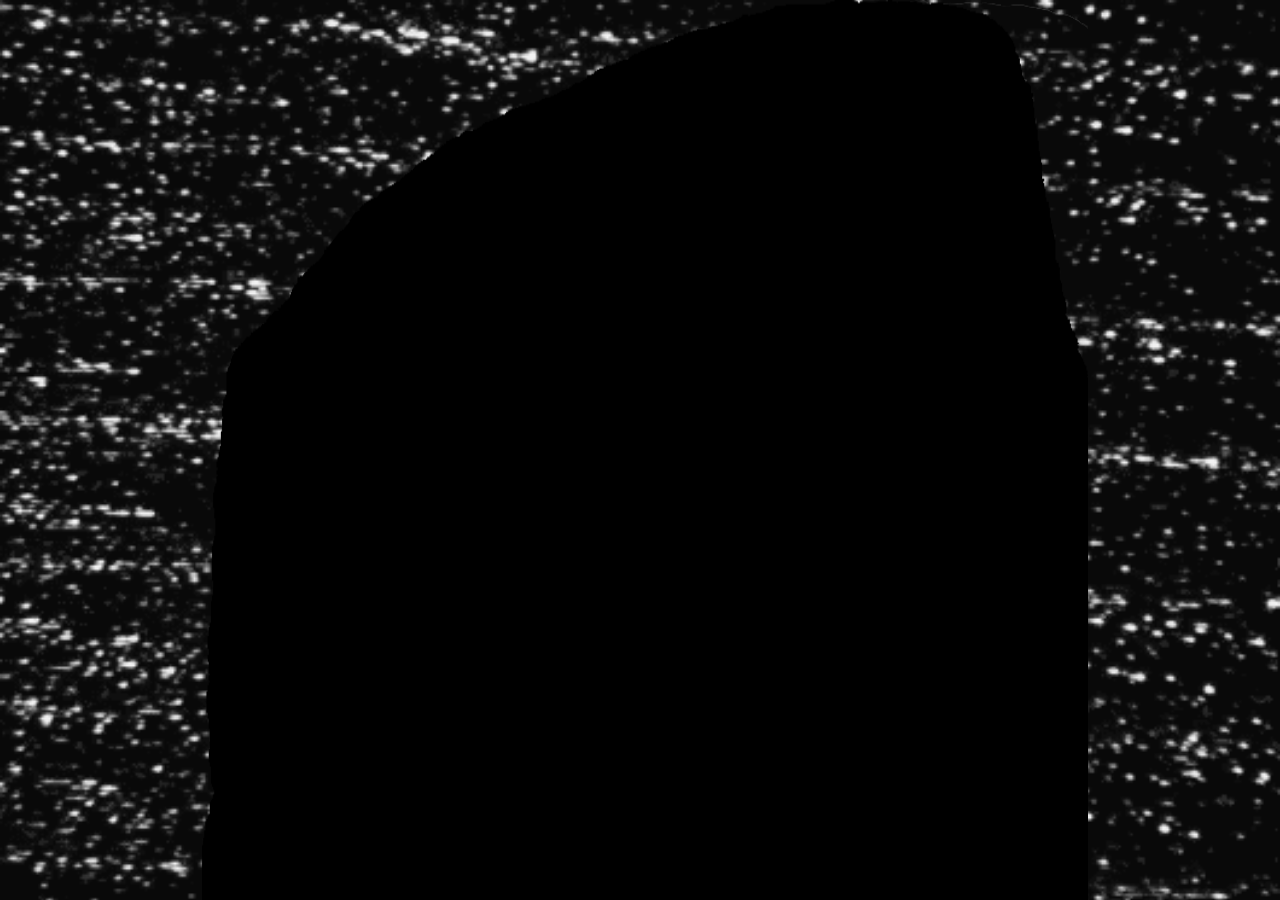
<file: index.html>
<!DOCTYPE html>
<html lang="en">
  <head>
    <meta charset="UTF-8" />

    <title>digital runes</title>


    <link href="style.css" rel="stylesheet" type="text/css"/>
  </head>
  <body>


    <div class="wrapper" id="wrapper">

      <div class="leftContainer" id="leftContainer">

      </div>

      <div class="middleContainer" id="middleContainer">


        <div class="uInput">
          <div class="textFormat">
            <input type="text"  class="userString" id="userString" name="string" autocomplete="off" maxlength="20" autofocus>
          </div>
        </div>

      </div>

      <div class="rightContainer" id="rightContainer">

      </div>




    </div>
  </body>
  <script>





    var text = "";
    var textArray;
    var tempImg;
    var row;
    var canvas;

    var widthRow;
    var ximg;
    var yimg;
    var cRow;
    var base64String;
    var image;
    var count = 0;
    var xlocation = 1;
    var para64;
    var binary;
    var binarAr = "";


    var enterClick = document.getElementById("userString");

    row = document.createElement('div');
    row.setAttribute("class", "row");
    row.setAttribute("id", "row");

    window.canvas = document.createElement("canvas");
    const ctx = canvas.getContext('2d');

    widthRow = document.getElementById('middleContainer').offsetWidth;
    canvas.width = widthRow;
    canvas.height = 150;

    var a = document.createElement('a');
    a.setAttribute("href", "2.html");
    a.setAttribute("id", "lnk");


    para64 = document.createElement("p");
    binary = document.createElement("p");
    para64.setAttribute("class", "para64");
    para64.setAttribute("id", "para64");

    binary.setAttribute("class", "bin64");
    binary.setAttribute("id", "bin64");



    document.getElementById('middleContainer').appendChild(row);
    document.getElementById('row').appendChild(a);

    document.getElementById('row').appendChild(window.para64);
    document.getElementById('row').appendChild(window.binary);


    enterClick.addEventListener("keyup", async () => {



    if ( event.keyCode === 13){

      ctx.clearRect(0, 0, canvas.width, canvas.height);
      document.getElementById('lnk').innerHTML = "";
      document.getElementById('para64').innerHTML = "";
      document.getElementById('bin64').innerHTML = "";



      xlocation = 0;
      var image = new Image();
      count = 0;
      var text = document.querySelector("#userString").value;
      textArray = text.split(" ");


      for(i = 0; i < textArray.length; i++){

        tempImg = textArray[i];





        let randomImage = await getNewImage(tempImg);

        let item = document.createElement('img');




        item.onload = function() {

          window.ximg = ((window.xlocation + 1) * 110);



          ctx.drawImage(item, ximg, 0, 100, 100);
          (window.xlocation)++;
          window.base64String = canvas.toDataURL("image/png");

          let text64 = document.createTextNode(window.base64String);
          console.log(window.base64String);
          window.para64.appendChild(text64);


          let binary64 = binEncode(window.base64String);

          for(var x1 = 0; x1 < 1000; x1++){
            window.binary.appendChild(document.createTextNode(binary64[x1]));
          }





      }



          item.setAttribute("class", "newImg");
          item.setAttribute("src", randomImage);
          item.setAttribute("crossOrigin", "anonymous");
          document.getElementById('lnk').appendChild(item);


        document.getElementById('userString').value = "";

    }


    //document.getElementById('row').appendChild(window.para64);
    //document.getElementById('row').appendChild(window.binary);










  }




});





    async function getNewImage(imgLink) {
      let randomNumber = Math.floor(Math.random() * 3);
      return fetch(`https://api.unsplash.com/search/photos?query=` + imgLink + '&client_id=CoxSNrxjnryfNSfIsEiCb_32VWfPsP2qXbkaVSsoWPw')
        .then((response) => response.json())
        .then((data) => {


          let allImages = data.results[randomNumber];
          if(!allImages){console.log("woops");}else{



          return allImages.urls.regular;

        }



        });

    }

    function myFunction() {
      rowNumber++;
    }

    function binEncode(data) {
    var binArray = []
    var datEncode = "";

    for (p=0; p < data.length; p++) {
        binArray.push(data[p].charCodeAt(0).toString(2));
    }
    for (j=0; j < binArray.length; j++) {
        var pad = padding_left(binArray[j], '0', 8);
        datEncode += pad + ' ';
    }
    function padding_left(s, c, n) { if (! s || ! c || s.length >= n) {
        return s;
    }
    var max = (n - s.length)/c.length;
    for (var p = 0; p < max; p++) {
        s = c + s; } return s;
    }
    return binArray;
}







  </script>
  </html>
</file>
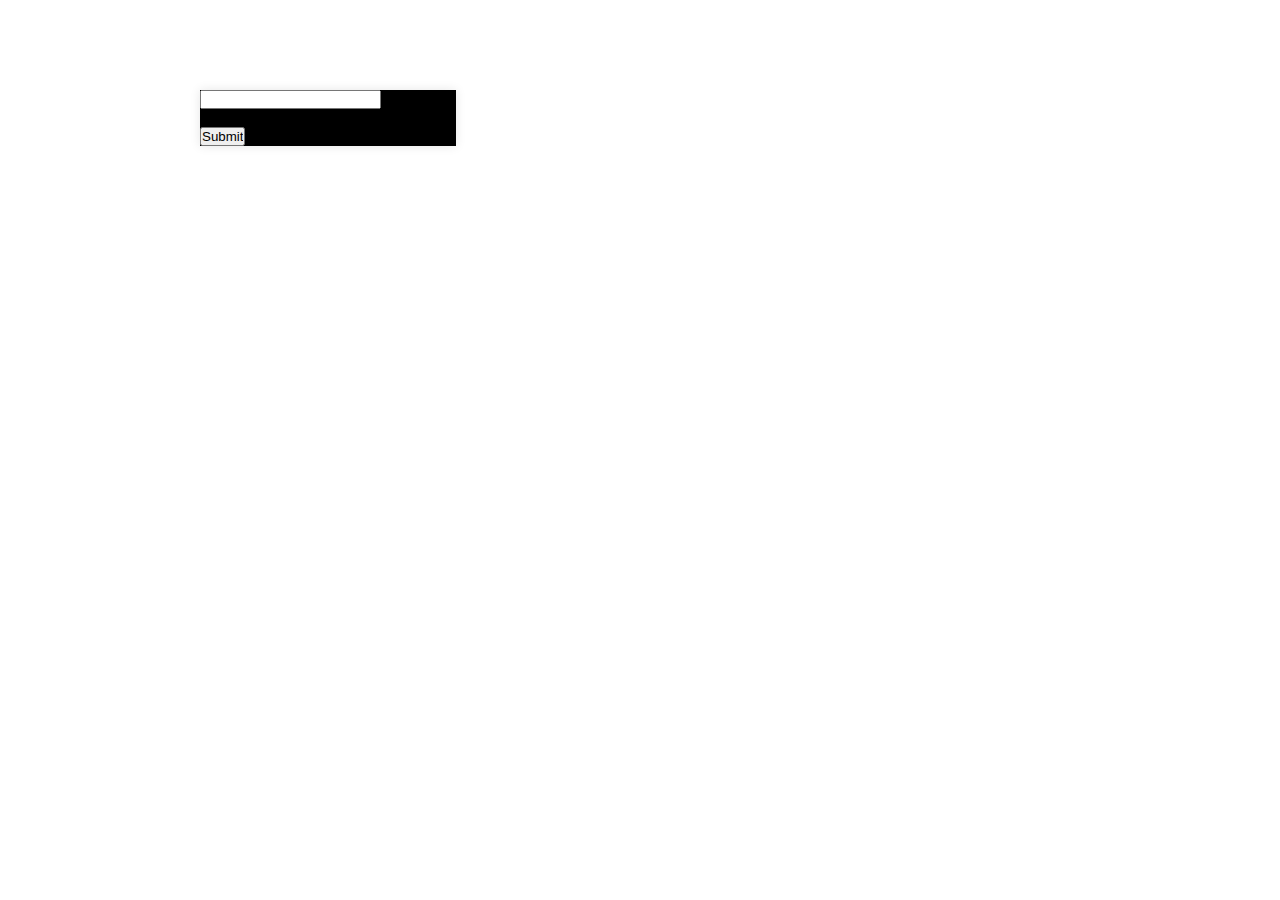
<file: test1.html>
<!DOCTYPE html>
<html lang="en">
  <head>
    <meta charset="UTF-8" />
    <meta name="viewport" content="width=device-width, initial-scale=1.0" />
    <title>Unsplash API in Javascript</title>
    <link href="style.css" rel="stylesheet" type="text/css"/>
  </head>
  <body>
    <div class="uInput" >

      <input type="text" class="userString" id="userString" name="string"><br><br>

      <input type="submit" class="userInputButton" value="Submit">
    </div>

  </body>

  <script>

    const userInputButton = document.querySelector('.userInputButton');

    const lengthOfSentence = 5;
    var text = "";
    var i = 0;
    var textArray;
    var tempImg;
    var item;

    userInputButton.addEventListener('click', async () => {
    //  location.reload();
      var text = document.querySelector("#userString").value;
      textArray = text.split(" ");
      let item = document.createElement('div');

      for(i = 0; i < textArray.length; i++){
        console.log(textArray[i] + " | ");
        tempImg = textArray[i];
        let item = document.createElement('div');
        let randomImage = await getNewImage(tempImg);

        item.classList.add('item');
        item.innerHTML = `<img class="newImg" src="${randomImage}" alt="beach image" width="400" height="400" />`;
        document.body.appendChild(item);
    }

    });




    async function getNewImage(imgLink) {
      var test = 0;
      let randomNumber = Math.floor(Math.random() * 10);
      return fetch(`https://api.unsplash.com/search/photos?query=` + imgLink + '&client_id=CoxSNrxjnryfNSfIsEiCb_32VWfPsP2qXbkaVSsoWPw')
        .then((response) => response.json())
        .then((data) => {


          let allImages = data.results[randomNumber];
          var imgW = allImages.width;
          var imgH = allImages.height;


          return allImages.urls.regular;





        });

    }
  </script>

</html>
</file>
<file: style.css>
*{
  margin: 0;
  padding: 0;


}
.title{

  font-family: Consolas;
}
.html{




}

.body{

    background-color: #ffffff;
    //margin: 0px;
    //padding-top:0px;


}

.wrapper{

  height:100vh;
  width:100vw;
  margin-top: 0px;
  overflow: hidden;

 background-image:url("img/glitch.gif");
 background-size: cover;
 filter: grayscale(100%);
}

.wrapper2{

  height:100vh;
  width:100vw;
  margin-top: 0px;
  overflow: hidden;

 background-image:url("img/binary.gif");
 background-size: auto;

}

.leftContainer{

  height:100vh;
  width:15vw;
  margin-right: 0;

  border-collapse: collapse;
  float: left;



}

.rightContainer{

  height:100vh;
  width:20vw;
  float:right;





  border-collapse: collapse;



}

.middleContainer{

  height:100vh;
  width:70vw;
  margin-top: 0px;


  //background-color: #000000;
  border-collapse: collapse;
  background-image: url("img/stonebg.png");
  text-align: center;
  display: inline-block;
  float:left;
  //opacity: 90%;
    //box-shadow: 0 0 15px 10px #141414;
    background-size: cover;

}

.uInput{

  //text-align: center;
  width: 20vw;
  background: #000000;
  color: #000000;

  //margin-right: 40vw;
  box-shadow: 0px 0px 10px rgba(0, 0, 0, 0.1);
  //align-items: center;
  display:inline-block;
  margin-top: 10vh;
  margin-bottom: 20px;
  margin-left: 200px;
}

.textFormat input{
  height: 100%;
  width: 100%;
  border: none;

  background: #000000;
  color: white;
  font-size: 24px;
  font: 1.3rem Inconsolata, Consolas;
  border-right: 1px solid black;
  border-left: 1px solid black;
  text-align: center;
  filter: blur(0.6px);
  outline:none;


}

.textFormat label{
  position: absolute;
  bottom: 10px;
  left: 0;
  color: black;
  pointer-events: none;

}

.row {
  display:inline-block;




  min-width: 60vw;
  max-height: 100px;
  max-width: 60vw;

  text-align: center;

 padding-top: 25px;
 padding-bottom: : 25px;




}

.newImg{

  max-height: 100px;
  max-width: 100px;


  filter: grayscale(100%);
  padding: 10px;
  display:inline-block;
  padding-top: 5vh;




}

.dollar{

  color: white;
  font-size: 24px;
  font: 1.3rem Inconsolata, Consolas;
  filter: blur(0.6px);
  float: left;
  margin-top: 10vh;
  margin-bottom: 20px;
  margin-left: 28vw;
  margin-right: 0px;
  position: absolute;


}

.text64{
  max-width: 60vw;
  color:white;
  padding-left: 20px;
  padding-right: 20px;
  font: 1.3rem Inconsolata, Consolas;
  filter: blur(0.6px);
  word-wrap:break-word;
  font-size: 2px;



}

.para64{
  max-width: 60vw;
  color:white;
  padding-left: 20px;
  padding-right: 20px;
  font: 1.3rem Inconsolata, Consolas;
  filter: blur(0.6px);
  word-wrap:break-word;
  font-size: 2px;
  padding-top: 8px;


}

.bin64{
  max-width: 60vw;
  color:white;
  padding-left: 20px;
  padding-right: 20px;
  padding-top: 20px;
  font: 1.3rem Inconsolata, Consolas;
  filter: blur(0.6px);
  word-wrap:break-word;
  font-size: 10px;
  margin-bottom: 20vh;



}

.canvas{

    padding-top: 500px;
}

.rsText{
  width: 1088px;
  height: 678px;
  background-image: url("img/rsText.jpg");
  background-size: cover;
  margin-top: 15vh;
  margin-left: 30vw;




}

.page2{
  background-image: url("img/hier.gif");
  width: 1200px;
  height: 250px;
  border: 0;
  background-size: cover;
  position: absolute;
  transform:rotate(90deg);
  margin-left: 900px;
  margin-top: 400px;
  filter:grayscale(0%);





}
</file>
